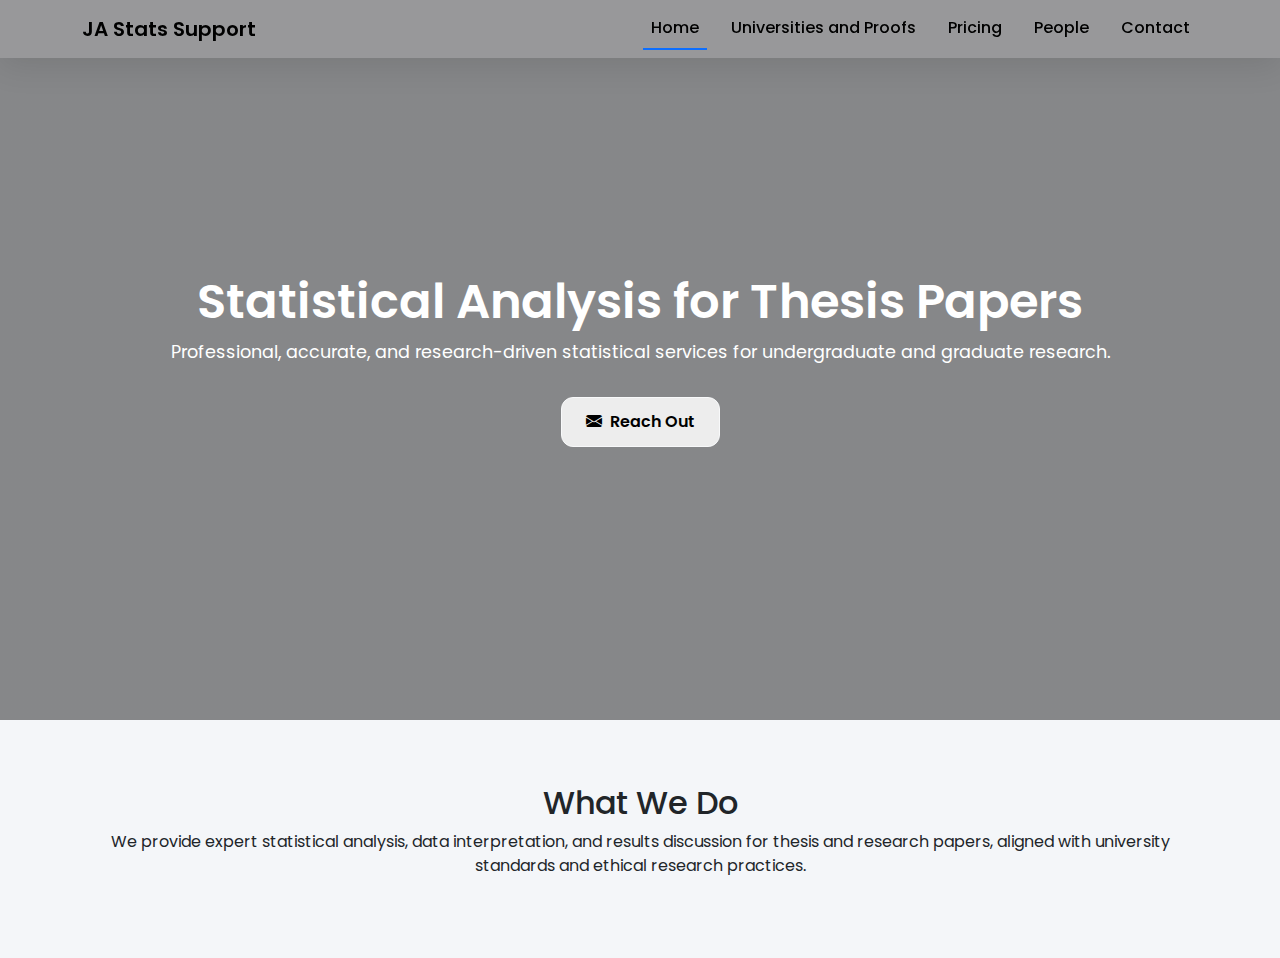
<file: index.html>
<!DOCTYPE html>
<html lang="en">
<head>
  <meta charset="UTF-8">
  <meta name="viewport" content="width=device-width, initial-scale=1.0"> <!-- MUST -->
  <title>JA Stats | Statistical Analysis</title>

  <!-- Bootstrap -->
  <link href="https://cdn.jsdelivr.net/npm/bootstrap@5.3.3/dist/css/bootstrap.min.css" rel="stylesheet">

  <!-- Poppins Font -->
  <link href="https://fonts.googleapis.com/css2?family=Poppins:wght@300;400;600&display=swap" rel="stylesheet">

  <!-- Bootstrap Icons for optional icons -->
  <link href="https://cdn.jsdelivr.net/npm/bootstrap-icons@1.11.1/font/bootstrap-icons.css" rel="stylesheet">

  <!-- Custom CSS -->
  <link rel="stylesheet" href="style.css">

  <style>
    /* BODY */
    body {
      font-family: 'Poppins', sans-serif;
      background-color: #f4f6f9;
      margin: 0;
      padding: 0;
    }

    /* GLASS NAVBAR */
    .glass-nav {
      background: rgba(255,255,255,0.15);
      backdrop-filter: blur(12px);
      -webkit-backdrop-filter: blur(12px);
      box-shadow: 0 8px 32px rgba(0,0,0,0.1);
    }
    .navbar-brand, .nav-link {
      color: #000 !important;
      font-weight: 500;
    }
    .nav-link.active {
      border-bottom: 2px solid #0d6efd;
    }

    /* HERO SECTION */
    .hero {
      min-height: 80vh;
      display: flex;
      align-items: center;
      justify-content: center;
      text-align: center;
      padding: 2rem 1rem;
      background: linear-gradient(rgba(0,0,0,0.45), rgba(0,0,0,0.45)),
                  url("https://images.unsplash.com/photo-1529070538774-1843cb3265df");
      background-size: cover;
      background-position: center;
      color: #fff;
    }

    .hero h1 {
      font-size: 3rem;
      font-weight: 600;
      line-height: 1.2;
    }

    .hero p {
      font-size: 1.1rem;
    }

    .btn-light {
      background: rgba(255,255,255,0.85);
      color: #000;
      font-weight: 600;
      padding: 0.75rem 1.5rem;
      border-radius: 12px;
      display: inline-flex;
      align-items: center;
      gap: 0.5rem;
    }

    .btn-light:hover {
      background: rgba(255,255,255,1);
      transform: translateY(-2px);
    }

    /* ABOUT SECTION */
    .about-section {
      padding: 4rem 1rem;
      text-align: center;
    }

    /* MEDIA QUERIES */
    @media (max-width: 992px) {
      .hero h1 { font-size: 2.5rem; }
    }
    @media (max-width: 768px) {
      .hero { min-height: 60vh; padding: 2rem; }
      .hero h1 { font-size: 2rem; }
      .hero p { font-size: 1rem; }
    }
    @media (max-width: 576px) {
      .hero { min-height: 50vh; padding: 1.5rem; }
      .hero h1 { font-size: 1.5rem; }
      .hero p { font-size: 0.95rem; }
      .btn-light { font-size: 0.95rem; padding: 0.6rem 1rem; }
    }
  </style>
</head>
<body>

<!-- NAVBAR -->
<nav class="navbar navbar-expand-lg fixed-top glass-nav">
  <div class="container">
    <a class="navbar-brand fw-semibold" href="index.html">JA Stats Support</a>
    <button class="navbar-toggler" type="button" data-bs-toggle="collapse" data-bs-target="#navMenu">
      <span class="navbar-toggler-icon"></span>
    </button>
    <div class="collapse navbar-collapse" id="navMenu">
      <ul class="navbar-nav ms-auto gap-3">
        <li class="nav-item"><a class="nav-link active" href="index.html">Home</a></li>
        <li class="nav-item"><a class="nav-link" href="pages/universities.html">Universities and Proofs</a></li>
        <li class="nav-item"><a class="nav-link" href="pages/pricing.html">Pricing</a></li>
        <li class="nav-item"><a class="nav-link" href="pages/people.html">People</a></li>
        <li class="nav-item"><a class="nav-link" href="pages/contact.html">Contact</a></li>
      </ul>
    </div>
  </div>
</nav>

<!-- HERO SECTION -->
<section class="hero">
  <div class="container">
    <h1>Statistical Analysis for Thesis Papers</h1>
    <p class="mt-2">
      Professional, accurate, and research-driven statistical services
      for undergraduate and graduate research.
    </p>
    <a href="pages/contact.html" class="btn btn-light mt-3 px-4">
      <i class="bi bi-envelope-fill"></i> Reach Out
    </a>
  </div>
</section>

<!-- ABOUT SECTION -->
<section class="about-section container">
  <h2>What We Do</h2>
  <p class="mt-2">
    We provide expert statistical analysis, data interpretation,
    and results discussion for thesis and research papers,
    aligned with university standards and ethical research practices.
  </p>
</section>

<script src="https://cdn.jsdelivr.net/npm/bootstrap@5.3.3/dist/js/bootstrap.bundle.min.js"></script>
</body>
</html>
</file>
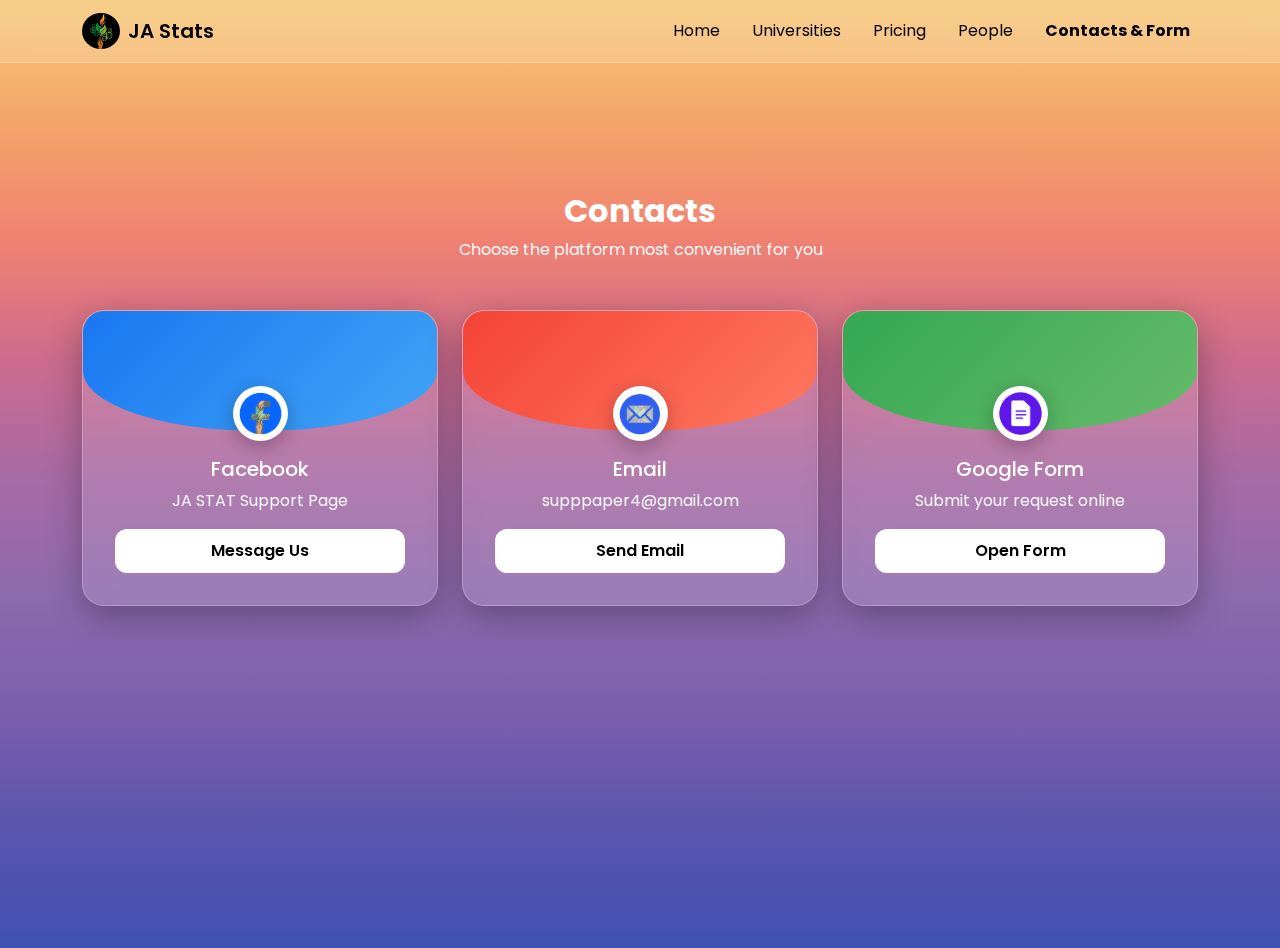
<file: pages/contact.html>
<!DOCTYPE html>
<html lang="en">
<head>
  <meta charset="UTF-8">
  <title>Contacts and Booking Form | JA Stats</title>

  <meta name="viewport" content="width=device-width, initial-scale=1.0">

  <!-- Bootstrap -->
  <link href="https://cdn.jsdelivr.net/npm/bootstrap@5.3.3/dist/css/bootstrap.min.css" rel="stylesheet">

  <!-- Fonts & Icons -->
  <link href="https://fonts.googleapis.com/css2?family=Poppins:wght@300;400;600&display=swap" rel="stylesheet">
  <link href="https://cdn.jsdelivr.net/npm/bootstrap-icons@1.11.1/font/bootstrap-icons.css" rel="stylesheet">

  <!-- Favicon -->
  <link rel="icon" type="image/png" href="../Assets/ja stat support logo.png">

  <style>
    body {
      font-family: 'Poppins', sans-serif;
      background-image: linear-gradient(
        to top,
        #3f51b1 0%,
        #5a55ae 13%,
        #7b5fac 25%,
        #8f6aae 38%,
        #a86aa4 50%,
        #cc6b8e 62%,
        #f18271 75%,
        #f3a469 87%,
        #f7c978 100%
      );
      color: #fff;
      min-height: 100vh;
    }
    .glass-nav .navbar-brand,
.glass-nav .nav-link {
  color: #000 !important;
}

    /* NAVBAR */
    .glass-nav {
      background: rgba(255,255,255,0.15);
      backdrop-filter: blur(12px);
      border-bottom: 1px solid rgba(255,255,255,0.2);
    }
    

    .brand-logo {
      width: 38px;
      height: 36px;
      border-radius: 50%;
      object-fit: cover;
      margin-right: 8px;
    }

    /* CONTACT CARDS */
    .contact-card {
      background: rgba(255,255,255,0.12);
      backdrop-filter: blur(14px);
      border-radius: 22px;
      border: 1px solid rgba(255,255,255,0.25);
      box-shadow: 0 10px 35px rgba(0,0,0,0.3);
      padding: 2.5rem 2rem 2rem;
      text-align: center;
      position: relative;
      overflow: hidden;
      transition: transform 0.3s ease, box-shadow 0.3s ease;
    }

    .contact-card:hover {
      transform: translateY(-6px);
      box-shadow: 0 15px 45px rgba(0,0,0,0.4);
    }

    /* TOP COLORED HEADER */
    .contact-header {
      height: 120px;
      border-radius: 18px 18px 60% 60%;
      margin: -2.5rem -2rem 0;
    }

    .fb { background: linear-gradient(135deg, #1877f2, #42a5f5); }
    .email { background: linear-gradient(135deg, #f44336, #ff7961); }
    .form { background: linear-gradient(135deg, #34a853, #66bb6a); }

    /* CIRCLE IMAGE */
    .contact-circle {
      width: fit-content;
      height: fit-content;
      border-radius: 200%;
      background: #fff;
      margin: -45px auto 1rem;
      display: flex;
      align-items: center;
      justify-content: center;
      box-shadow: 0 6px 20px rgba(0,0,0,0.25);
    }

    .contact-circle img {
      width: 55px;
      height: 55px;
      object-fit: contain;
    }

    /* BUTTON */
    .contact-btn {
      background: #fff;
      color: #000;
      font-weight: 600;
      border-radius: 12px;
      padding: 0.6rem 1.2rem;
      border: none;
      transition: 0.25s ease;
    }

    .contact-btn:hover {
      transform: translateY(-2px);
      background: #0a0a0a;
    }

    h2 {
      margin-top: 6rem;
      font-weight: 700;
      text-align: center;
    }

    @media (max-width: 768px) {
      h2 { font-size: 1.8rem; }
    }

    @media (max-width: 576px) {
      h2 { font-size: 1.5rem; }
    }
  </style>
</head>
<body>

<!-- NAVBAR -->
<nav class="navbar navbar-expand-lg fixed-top glass-nav">
  <div class="container">
    <a class="navbar-brand d-flex align-items-center fw-semibold text-white" href="../index.html">
      <img src="../Assets/ja stat support logo.png" class="brand-logo" alt="JA Stats Logo">
      JA Stats
    </a>

    <button class="navbar-toggler" type="button" data-bs-toggle="collapse" data-bs-target="#navMenu">
      <span class="navbar-toggler-icon"></span>
    </button>

    <div class="collapse navbar-collapse" id="navMenu">
      <ul class="navbar-nav ms-auto gap-3">
        <li class="nav-item"><a class="nav-link text-white" href="../index.html">Home</a></li>
        <li class="nav-item"><a class="nav-link text-white" href="universities.html">Universities</a></li>
        <li class="nav-item"><a class="nav-link text-white" href="pricing.html">Pricing</a></li>
        <li class="nav-item"><a class="nav-link text-white" href="people.html">People</a></li>
        <li class="nav-item"><a class="nav-link active fw-bold text-white" href="contact.html">Contacts & Form</a></li>
      </ul>
    </div>
  </div>
</nav>

<!-- CONTACT SECTION -->
<div class="container pt-5 mt-5">
  <h2>Contacts</h2>
  <p class="text-center text-light mb-5">
    Choose the platform most convenient for you
  </p>

  <div class="row g-4 justify-content-center">

    <!-- FACEBOOK -->
    <div class="col-lg-4 col-md-6">
      <div class="contact-card">
        <div class="contact-header fb"></div>
        <div class="contact-circle">
          <img src="../Assets/facebook.png" alt="Facebook">
        </div>
        <h5>Facebook</h5>
        <p class="text-light">JA STAT Support Page</p>
        <a href="https://www.facebook.com/profile.php?id=61585651651649"
           target="_blank"
           class="btn contact-btn w-100">
          Message Us
        </a>
      </div>
    </div>

    <!-- EMAIL -->
    <div class="col-lg-4 col-md-6">
      <div class="contact-card">
        <div class="contact-header email"></div>
        <div class="contact-circle">
          <img src="../Assets/email.png" alt="Email">
        </div>
        <h5>Email</h5>
        <p class="text-light">supppaper4@gmail.com</p>
        <a href="https://mail.google.com/mail/?view=cm&to=supppaper4@gmail.com"
           target="_blank"
           class="btn contact-btn w-100">
          Send Email
        </a>
      </div>
    </div>

    <!-- GOOGLE FORM -->
    <div class="col-lg-4 col-md-6">
      <div class="contact-card">
        <div class="contact-header form"></div>
        <div class="contact-circle">
          <img src="../Assets/gforms.png" alt="Google Form">
        </div>
        <h5>Google Form</h5>
        <p class="text-light">Submit your request online</p>
        <a href="https://forms.gle/ToFe7GzzEoeKvNG57"
           target="_blank"
           class="btn contact-btn w-100">
          Open Form
        </a>
      </div>
    </div>

  </div>
</div>

<script src="https://cdn.jsdelivr.net/npm/bootstrap@5.3.3/dist/js/bootstrap.bundle.min.js"></script>
</body>
</html>
</file>
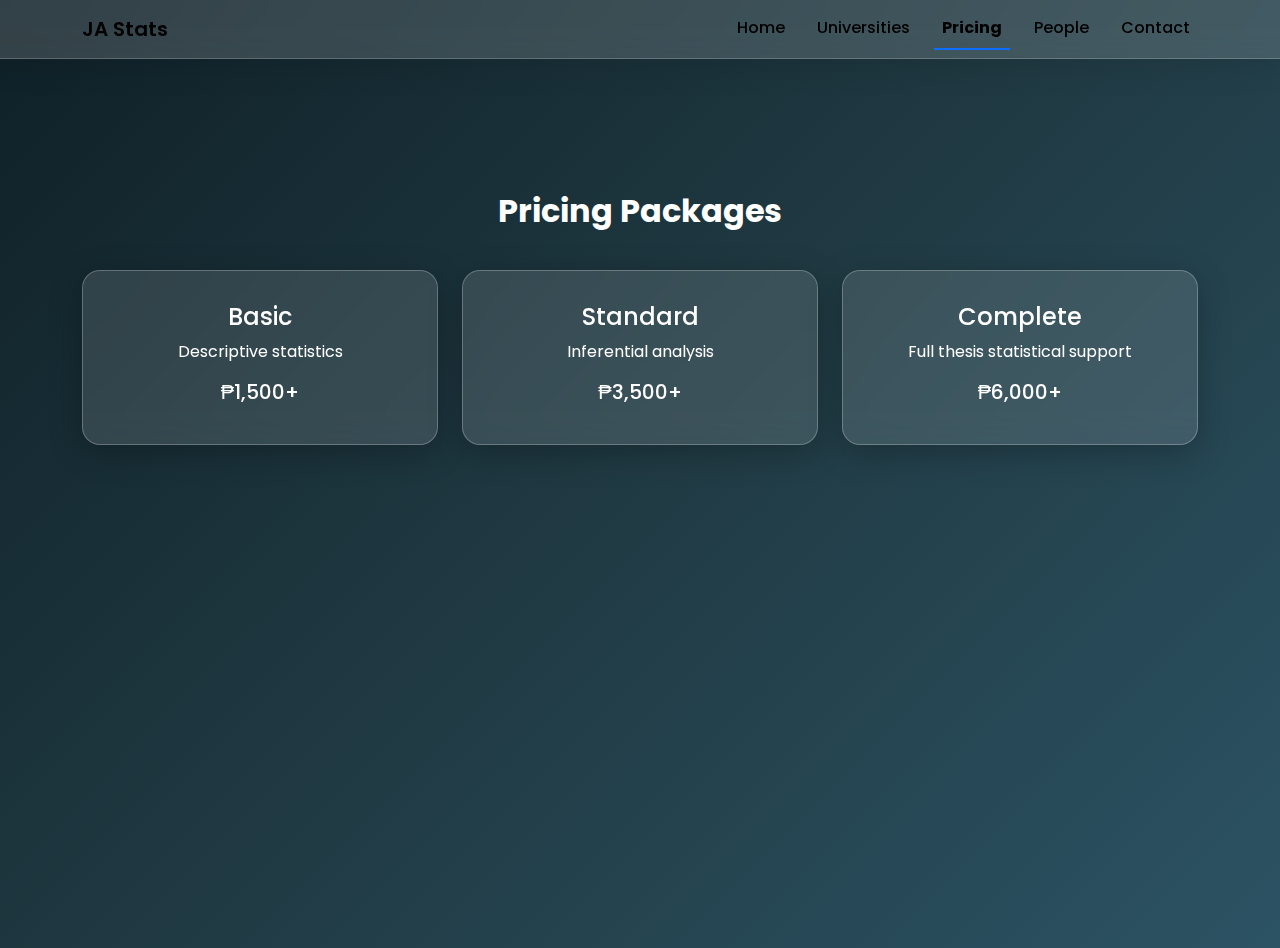
<file: pages/pricing.html>
<!DOCTYPE html>
<html lang="en">
<head>
  <meta charset="UTF-8">
  <title>Pricing | JA Stats</title>

  <meta name="viewport" content="width=device-width, initial-scale=1.0">
  <link href="https://cdn.jsdelivr.net/npm/bootstrap@5.3.3/dist/css/bootstrap.min.css" rel="stylesheet">
  <link href="https://fonts.googleapis.com/css2?family=Poppins:wght@300;400;600&display=swap" rel="stylesheet">
  <link href="https://cdn.jsdelivr.net/npm/bootstrap-icons@1.11.1/font/bootstrap-icons.css" rel="stylesheet">
  <link rel="stylesheet" href="../style.css"> <!-- path to your CSS -->
  
  <style>
    body {
      background: linear-gradient(135deg, #0f2027, #203a43, #2c5364);
      color: #fff;
      min-height: 100vh;
    }

    .glass-nav {
      background: rgba(255,255,255,0.15);
      backdrop-filter: blur(12px);
      border-bottom: 1px solid rgba(255,255,255,0.2);
    }

    .glass-card {
      background: rgba(255, 255, 255, 0.12);
      backdrop-filter: blur(14px);
      -webkit-backdrop-filter: blur(14px);
      border-radius: 18px;
      border: 1px solid rgba(255, 255, 255, 0.25);
      box-shadow: 0 8px 32px rgba(0, 0, 0, 0.25);
      padding: 2rem;
      text-align: center;
      transition: transform 0.3s ease;
    }

    .glass-card:hover {
      transform: translateY(-6px);
    }

    h2 {
      margin-top: 6rem;
      text-align: center;
      font-weight: 700;
    }

    .card h4, .card h5, .card p {
      color: #fff;
    }

    @media (max-width: 768px) {
      .glass-card { padding: 1.5rem; margin-top: 1rem; }
      h2 { margin-top: 5rem; font-size: 1.8rem; }
    }

    @media (max-width: 576px) {
      h2 { font-size: 1.5rem; }
    }
  </style>
</head>
<body>

<!-- NAVBAR -->
<nav class="navbar navbar-expand-lg fixed-top glass-nav">
  <div class="container">
    <a class="navbar-brand fw-semibold text-white" href="../index.html">JA Stats</a>
    <button class="navbar-toggler" type="button" data-bs-toggle="collapse" data-bs-target="#navMenu">
      <span class="navbar-toggler-icon"></span>
    </button>
    <div class="collapse navbar-collapse" id="navMenu">
      <ul class="navbar-nav ms-auto gap-3">
        <li class="nav-item"><a class="nav-link text-white" href="../index.html">Home</a></li>
        <li class="nav-item"><a class="nav-link text-white" href="universities.html">Universities</a></li>
        <li class="nav-item"><a class="nav-link active text-white fw-bold" href="pricing.html">Pricing</a></li>
        <li class="nav-item"><a class="nav-link text-white" href="people.html">People</a></li>
        <li class="nav-item"><a class="nav-link text-white" href="contact.html">Contact</a></li>
      </ul>
    </div>
  </div>
</nav>

<!-- PRICING CARDS -->
<div class="container pt-5 mt-5">
  <h2>Pricing Packages</h2>
  <div class="row g-4 justify-content-center">

    <div class="col-md-4 col-sm-6">
      <div class="glass-card">
        <h4>Basic</h4>
        <p>Descriptive statistics</p>
        <h5>₱1,500+</h5>
      </div>
    </div>

    <div class="col-md-4 col-sm-6">
      <div class="glass-card">
        <h4>Standard</h4>
        <p>Inferential analysis</p>
        <h5>₱3,500+</h5>
      </div>
    </div>

    <div class="col-md-4 col-sm-6">
      <div class="glass-card">
        <h4>Complete</h4>
        <p>Full thesis statistical support</p>
        <h5>₱6,000+</h5>
      </div>
    </div>

  </div>
</div>

<script src="https://cdn.jsdelivr.net/npm/bootstrap@5.3.3/dist/js/bootstrap.bundle.min.js"></script>
</body>
</html>
</file>
<file: style.css>
/* BODY */
body {
  font-family: 'Poppins', sans-serif;
  background-color: #f4f6f9;
  margin: 0;
  padding: 0;
}

/* GLASS NAVBAR */
.glass-nav {
  background: rgba(255,255,255,0.15);
  backdrop-filter: blur(12px);
  -webkit-backdrop-filter: blur(12px);
  box-shadow: 0 8px 32px rgba(0,0,0,0.1);
}
.navbar-brand, .nav-link {
  color: #000 !important;
  font-weight: 500;
}
.nav-link.active {
  border-bottom: 2px solid #0d6efd;
}

/* HERO SECTION */
.hero {
  min-height: 80vh;
  display: flex;
  align-items: center;
  justify-content: center;
  text-align: center;
  padding: 2rem 1rem;
  background: linear-gradient(rgba(0,0,0,0.45), rgba(0,0,0,0.45)), url("https://images.unsplash.com/photo-1529070538774-1843cb3265df");
  background-size: cover;
  background-position: center;
  color: #fff;
}
.hero h1 { font-size: 3rem; font-weight: 600; }
.hero p { font-size: 1.1rem; }
.btn-light {
  background: rgba(255,255,255,0.85);
  color: #000;
  font-weight: 600;
  padding: 0.75rem 1.5rem;
  border-radius: 12px;
  display: inline-flex;
  align-items: center;
  gap: 0.5rem;
}
.btn-light:hover {
  background: rgba(255,255,255,1);
  transform: translateY(-2px);
}

/* GLASS CARDS */
.glass-card {
  background: rgba(255, 255, 255, 0.12);
  backdrop-filter: blur(14px);
  -webkit-backdrop-filter: blur(14px);
  border-radius: 18px;
  border: 1px solid rgba(255, 255, 255, 0.25);
  box-shadow: 0 8px 32px rgba(0, 0, 0, 0.25);
  padding: 2rem;
  margin-top: 2rem;
  text-align: center;
  transition: transform 0.3s ease;
}
.glass-card:hover { transform: translateY(-6px); }

/* PROFILE IMAGES */
.profile-img {
  width: 110px;
  height: 110px;
  object-fit: cover;
  border-radius: 50%;
  border: 3px solid rgba(255, 255, 255, 0.6);
}

/* MEDIA QUERIES */
@media (max-width: 992px) {
  .hero h1 { font-size: 2.5rem; }
}
@media (max-width: 768px) {
  .hero { min-height: 60vh; padding: 2rem; }
  .hero h1 { font-size: 2rem; }
  .hero p { font-size: 1rem; }
  .btn-light { font-size: 1rem; padding: 0.6rem 1.2rem; }
}
@media (max-width: 576px) {
  .hero { min-height: 50vh; padding: 1.5rem; }
  .hero h1 { font-size: 1.5rem; }
  .hero p { font-size: 0.95rem; }
  .btn-light { font-size: 0.95rem; padding: 0.5rem 1rem; }
  .glass-card { padding: 1.5rem; margin-top: 1rem; }
}

/* Mobile */
@media (max-width: 576px) {
  .hero {
    height: 60vh;
    padding: 0 0.5rem;
  }
  .hero h1 {
    font-size: 1.5rem;
  }
  .card {
    margin: 1rem 0;
    border-radius: 12px;
    padding: 0.8rem;
  }
  .glass-card {
    padding: 1.5rem;
  }
  .btn-light {
    font-size: 1rem;
    padding: 0.65rem 1rem;
  }
}
</file>
